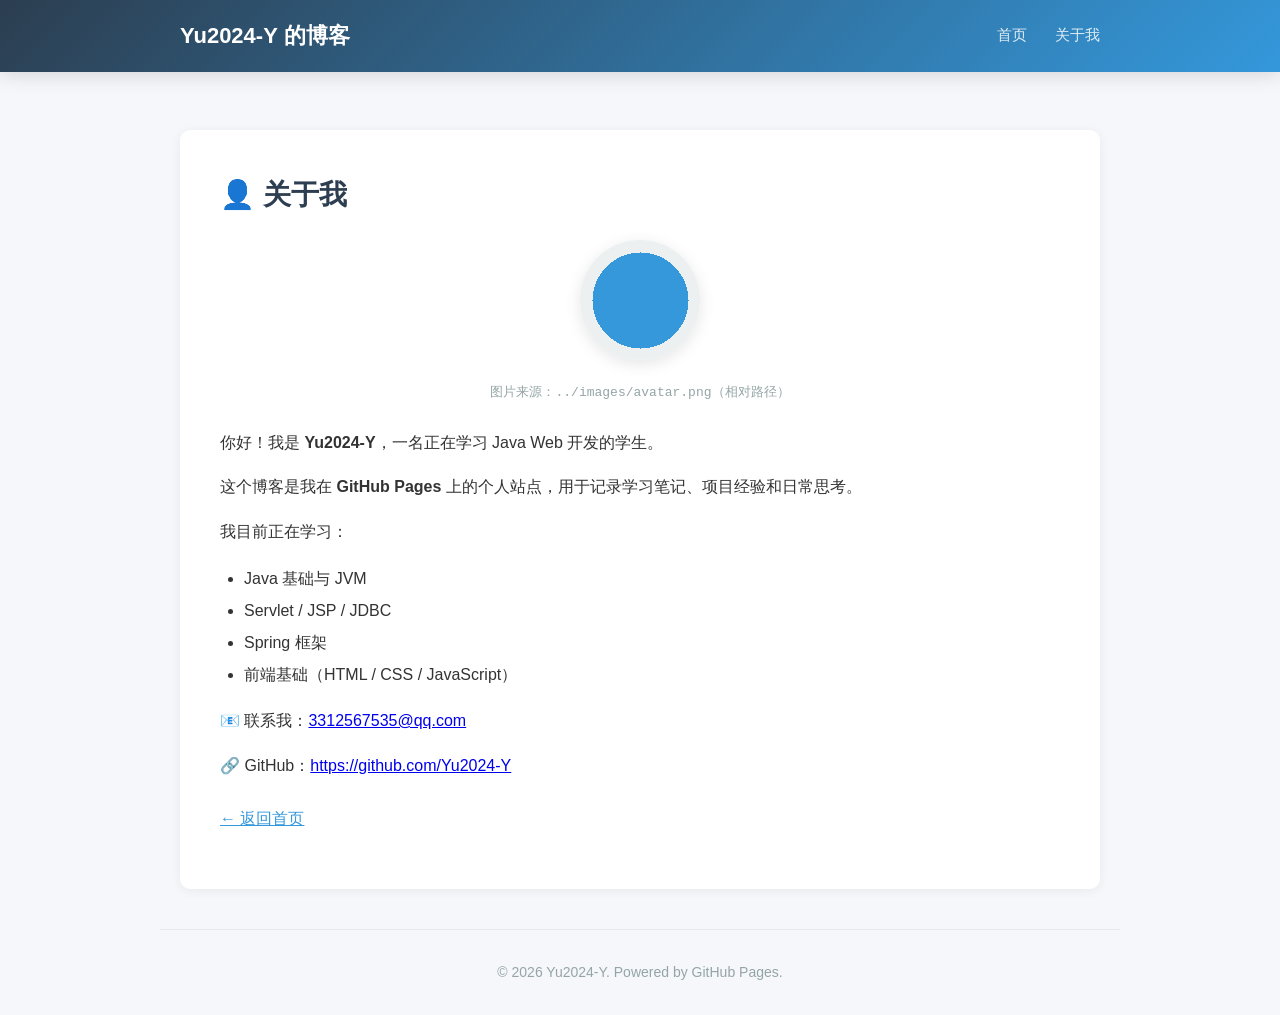
<file: pages/about.html>
<!DOCTYPE html>
<html lang="zh-CN">
<head>
    <meta charset="UTF-8">
    <meta name="viewport" content="width=device-width, initial-scale=1.0">
    <title>关于我 - Yu2024-Y 的个人博客</title>
    <link rel="stylesheet" href="../css/style.css">
</head>
<body>
    <header class="navbar">
        <div class="container">
            <a href="../index.html" class="logo">Yu2024-Y 的博客</a>
            <nav>
                <a href="../index.html">首页</a>
                <a href="about.html">关于我</a>
            </nav>
        </div>
    </header>

    <div class="main">
        <div class="about-section">
            <h2>👤 关于我</h2>

            <!-- 相对路径图片 -->
            <p style="text-align:center; margin-bottom:10px;">
                <img src="../images/avatar.png" alt="我的头像"
                     style="width:120px; border-radius:50%; box-shadow:0 4px 16px rgba(0,0,0,0.1);">
            </p>
            <p style="text-align:center; color:#95a5a6; font-size:13px; margin-bottom:24px;">
                图片来源：<code>../images/avatar.png</code>（相对路径）
            </p>

            <p>你好！我是 <strong>Yu2024-Y</strong>，一名正在学习 Java Web 开发的学生。</p>
            <p>这个博客是我在 <strong>GitHub Pages</strong> 上的个人站点，用于记录学习笔记、项目经验和日常思考。</p>
            <p>我目前正在学习：</p>
            <ul style="margin-left:24px; margin-bottom:16px; line-height:2;">
                <li>Java 基础与 JVM</li>
                <li>Servlet / JSP / JDBC</li>
                <li>Spring 框架</li>
                <li>前端基础（HTML / CSS / JavaScript）</li>
            </ul>
            <p>📧 联系我：<a href="mailto:3312567535@qq.com">3312567535@qq.com</a></p>
            <p>🔗 GitHub：<a href="https://github.com/Yu2024-Y" target="_blank">https://github.com/Yu2024-Y</a></p>
            <p style="margin-top:24px;"><a href="../index.html" style="color:#3498db;">← 返回首页</a></p>
        </div>
    </div>

    <footer class="footer">
        <p>&copy; 2026 Yu2024-Y. Powered by GitHub Pages.</p>
    </footer>
</body>
</html>
</file>
<file: css/style.css>
* { margin: 0; padding: 0; box-sizing: border-box; }
body { font-family: -apple-system, BlinkMacSystemFont, "Segoe UI", "Microsoft YaHei", sans-serif; background: #f5f7fa; color: #333; line-height: 1.8; }
.navbar { background: linear-gradient(135deg, #2c3e50, #3498db); padding: 16px 0; position: fixed; top: 0; width: 100%; z-index: 100; box-shadow: 0 2px 20px rgba(0,0,0,0.15); }
.navbar .container { max-width: 960px; margin: 0 auto; padding: 0 20px; display: flex; justify-content: space-between; align-items: center; }
.navbar .logo { color: #fff; font-size: 22px; font-weight: bold; text-decoration: none; }
.navbar nav a { color: rgba(255,255,255,0.85); text-decoration: none; margin-left: 24px; font-size: 15px; transition: color 0.3s; }
.navbar nav a:hover { color: #fff; }
.main { max-width: 960px; margin: 0 auto; padding: 100px 20px 40px; }
.hero { text-align: center; padding: 60px 0 40px; }
.hero img { width: 140px; height: 140px; border-radius: 50%; border: 4px solid #fff; box-shadow: 0 4px 20px rgba(0,0,0,0.12); margin-bottom: 20px; }
.hero h1 { font-size: 36px; color: #2c3e50; margin-bottom: 10px; }
.hero .tagline { font-size: 18px; color: #7f8c8d; }
.posts { margin-top: 40px; }
.posts h2 { font-size: 24px; color: #2c3e50; border-bottom: 2px solid #3498db; padding-bottom: 8px; margin-bottom: 24px; }
.post-card { background: #fff; border-radius: 10px; padding: 24px; margin-bottom: 20px; box-shadow: 0 2px 12px rgba(0,0,0,0.06); transition: transform 0.2s, box-shadow 0.2s; }
.post-card:hover { transform: translateY(-3px); box-shadow: 0 6px 24px rgba(0,0,0,0.1); }
.post-card h3 { font-size: 20px; color: #2c3e50; margin-bottom: 8px; }
.post-card h3 a { color: #2c3e50; text-decoration: none; }
.post-card h3 a:hover { color: #3498db; }
.post-card .meta { font-size: 13px; color: #95a5a6; margin-bottom: 10px; }
.post-card p { color: #555; font-size: 15px; }
.image-demo { margin: 30px 0; padding: 24px; background: #fff; border-radius: 10px; box-shadow: 0 2px 12px rgba(0,0,0,0.06); }
.image-demo h3 { font-size: 20px; color: #2c3e50; margin-bottom: 16px; }
.image-demo .demo-img { max-width: 100%; border-radius: 8px; border: 1px solid #e0e0e0; }
.image-demo .img-caption { font-size: 13px; color: #95a5a6; margin-top: 8px; text-align: center; }
.image-demo code { background: #f0f0f0; padding: 2px 8px; border-radius: 4px; font-size: 13px; }
.footer { text-align: center; padding: 30px 20px; color: #95a5a6; font-size: 14px; border-top: 1px solid #e8e8e8; max-width: 960px; margin: 0 auto; }
.about-section { background: #fff; border-radius: 10px; padding: 40px; box-shadow: 0 2px 12px rgba(0,0,0,0.06); margin-top: 30px; }
.about-section h2 { font-size: 28px; color: #2c3e50; margin-bottom: 20px; }
.about-section p { margin-bottom: 16px; font-size: 16px; }
</file>
